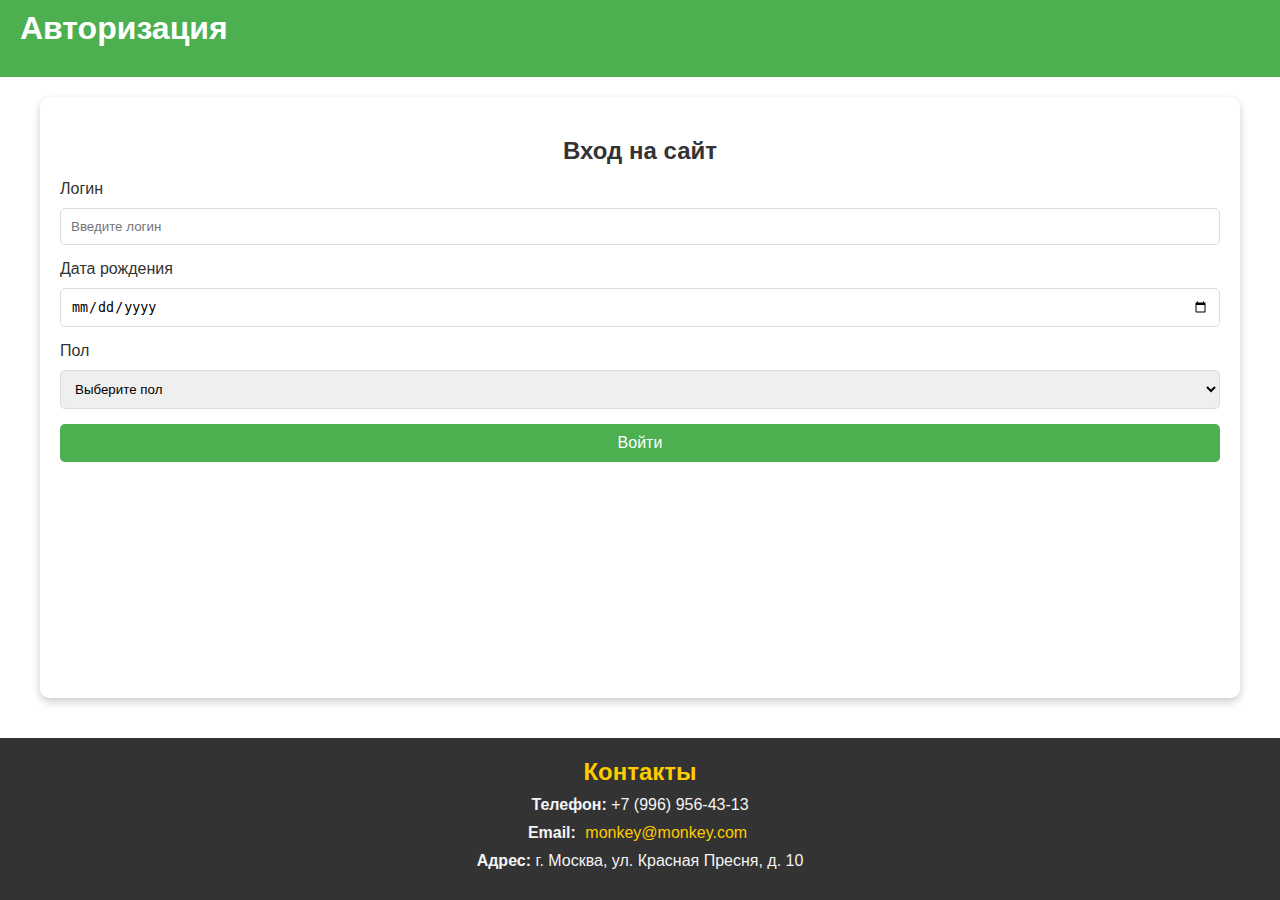
<file: index.html>
<!DOCTYPE html>
<html lang="ru">
<head>
  <meta charset="UTF-8">
  <meta name="viewport" content="width=device-width, initial-scale=1.0">
  <title>Обезьянки</title>
  <link rel="stylesheet" href="css/style.css">
</head>
<body>
  <div class="wrapper">
    <header>
      <h1>Обезьянки</h1>
      <nav>
        <a href="index.html" class="active">Описание</a>
        <a href="dictionary.html">Словарь</a>
        <a href="gallery.html">Галерея</a>
        <a href="test.html">Тест</a>
        <a href="profile.html">Личный кабинет</a>
      </nav>
      <div id="user-info">
        <span id="username"></span>
        <button id="logout-btn" style="display:none;">Выйти</button>
      </div>
    </header>
    

    <main>
      <h2>Описание</h2>
      <p>Добро пожаловать в мир удивительных обезьянок! Узнайте больше о самых интересных фактах об этих замечательных животных.</p>
      
      <section id="monkey-facts">
        <h3>Интересные факты об обезьянках</h3>
        <ul class="fact-list">
          <li>Некоторые виды обезьян, такие как шимпанзе, используют инструменты для добычи пищи.</li>
          <li>Обезьяны живут в сложных социальных группах и общаются жестами, звуками и мимикой.</li>
          <li>Существует более 260 видов обезьян, включая обезьян Нового и Старого Света.</li>
          <li>Карликовая игрунка — самая маленькая обезьяна в мире, весит около 100 граммов.</li>
          <li>Мандрил — самая большая обезьяна, его вес может превышать 50 кг.</li>
          <li>Макаки-резусы могут распознавать себя в зеркале, что говорит об их самосознании.</li>
          <li>Японские макаки любят купаться в горячих источниках зимой.</li>
          <li>Некоторые виды макак на Бали крадут вещи у туристов, чтобы обменять их на еду.</li>
          <li>Орангутаны строят гнезда из веток для сна каждую ночь.</li>
          <li>Гиббоны — одни из самых быстрых приматов, они могут прыгать на расстояние до 15 метров.</li>
          <li>Обезьяны Капуцины были замечены, используя листья для лечения укусов насекомых.</li>
          <li>Мозг обезьян составляет около 2% от массы их тела, что делает их одними из самых умных животных на Земле.</li>
        </ul>
      </section>
    </main>

    <footer>
      <div class="footer-contacts">
        <h3>Контакты</h3>
        <ul>
          <li><strong>Телефон:</strong> +7 (996) 956-43-13</li>
          <li><strong>Email:</strong> <a href="mailto:monkey@monkey.com">monkey@monkey.com</a></li>
          <li><strong>Адрес:</strong> г. Москва, ул. Красная Пресня, д. 10</li>
        </ul>
      </div>
    </footer>
  </div>
  <script src="js/script.js"></script>
  <script src="js/username.js"></script>
  <script src="js/logout.js"></script>
</body>
</html>
</file>
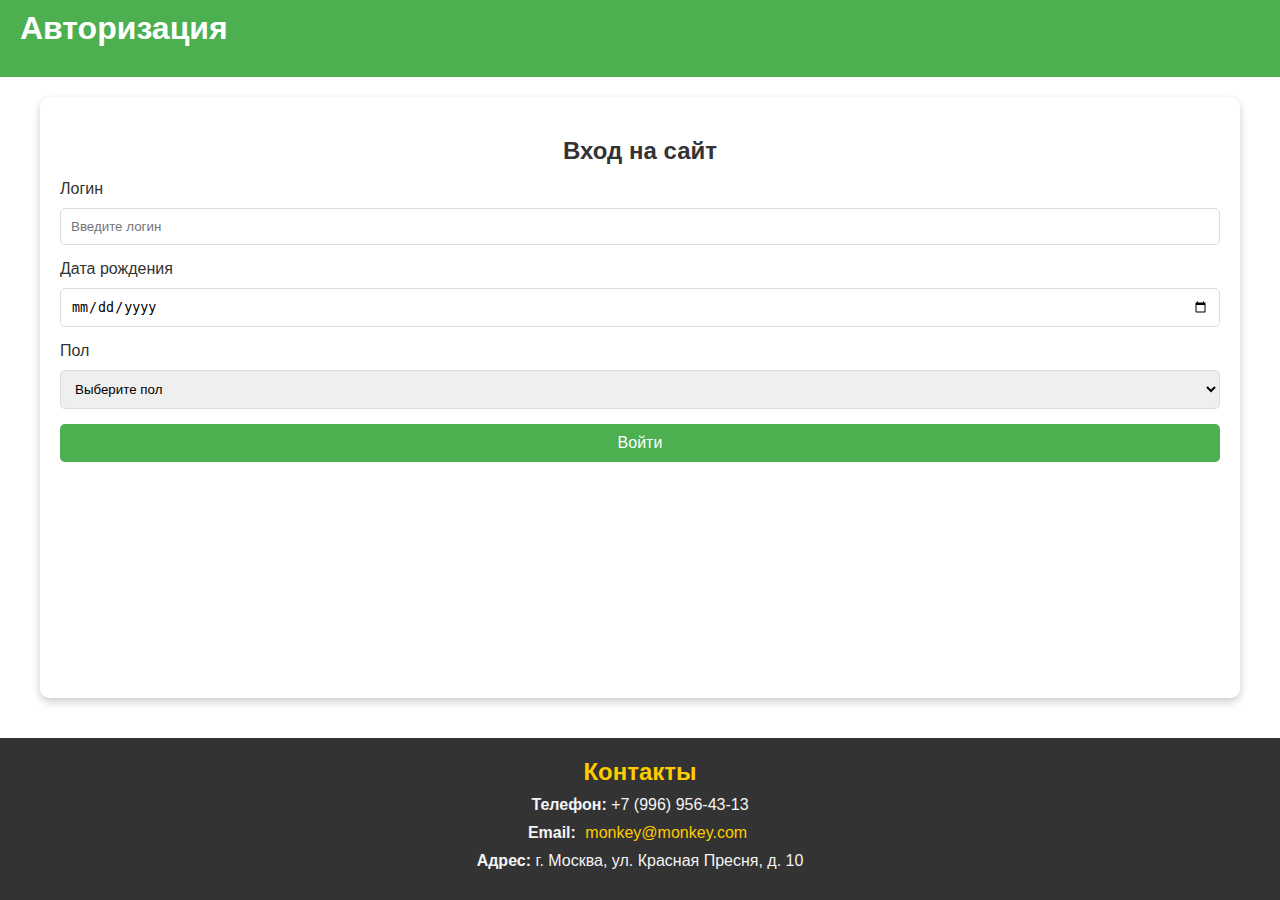
<file: dictionary.html>
<!DOCTYPE html>
<html lang="ru">
<head>
  <meta charset="UTF-8">
  <meta name="viewport" content="width=device-width, initial-scale=1.0">
  <title>Словарь</title>
  <link rel="stylesheet" href="css/style.css">
</head>
<body>
  <div class="wrapper">
    <header>
      <h1>Словарь</h1>
      <nav>
        <ul>
          <li><a href="index.html">Главная</a></li>
          <li><a href="dictionary.html" class="active">Словарь</a></li>
          <li><a href="gallery.html">Галерея</a></li>
          <li><a href="test.html">Тест</a></li>
          <li><a href="profile.html">Личный кабинет</a></li>
        </ul>
      </nav>
      <div id="user-info">
        <span id="username"></span>
        <button id="logout-btn" style="display:none;">Выйти</button>
      </div>
    
    </header>

    <main>
      <h2>Поиск по словарю</h2>
      <input type="text" id="search" placeholder="Введите слово для поиска">
      
      <ul id="dictionary-list">
        <li data-term="Обезьяна">Обезьяна</li>
        <li data-term="Приматы">Приматы</li>
        <li data-term="Горилла">Горилла</li>
        <li data-term="Шимпанзе">Шимпанзе</li>
        <li data-term="Орангутан">Орангутан</li>
        <li data-term="Эволюция">Эволюция</li>
        <li data-term="Древесный образ жизни">Древесный образ жизни</li>
        <li data-term="Биология">Биология</li>
        <li data-term="Социальное поведение">Социальное поведение</li>
        <li data-term="Среда обитания">Среда обитания</li>
      </ul>

      <div id="definition">
        <h3>Описание</h3>
        <p id="definition-text">Выберите слово из списка, чтобы увидеть его описание.</p>
      </div>
    </main>

    <footer>
      <div class="footer-contacts">
        <h3>Контакты</h3>
        <ul>
          <li><strong>Телефон:</strong> +7 (996) 956-43-13</li>
          <li><strong>Email:</strong> <a href="mailto:monkey@monkey.com">monkey@monkey.com</a></li>
          <li><strong>Адрес:</strong> г. Москва, ул. Красная Пресня, д. 10</li>
        </ul>
      </div>
    </footer>
  </div>

  <script src="js/dir.js"></script>
  <script src="js/script.js"></script>
  <script src="js/username.js"></script>
  <script src="js/logout.js"></script>
</body>
</html>
</file>
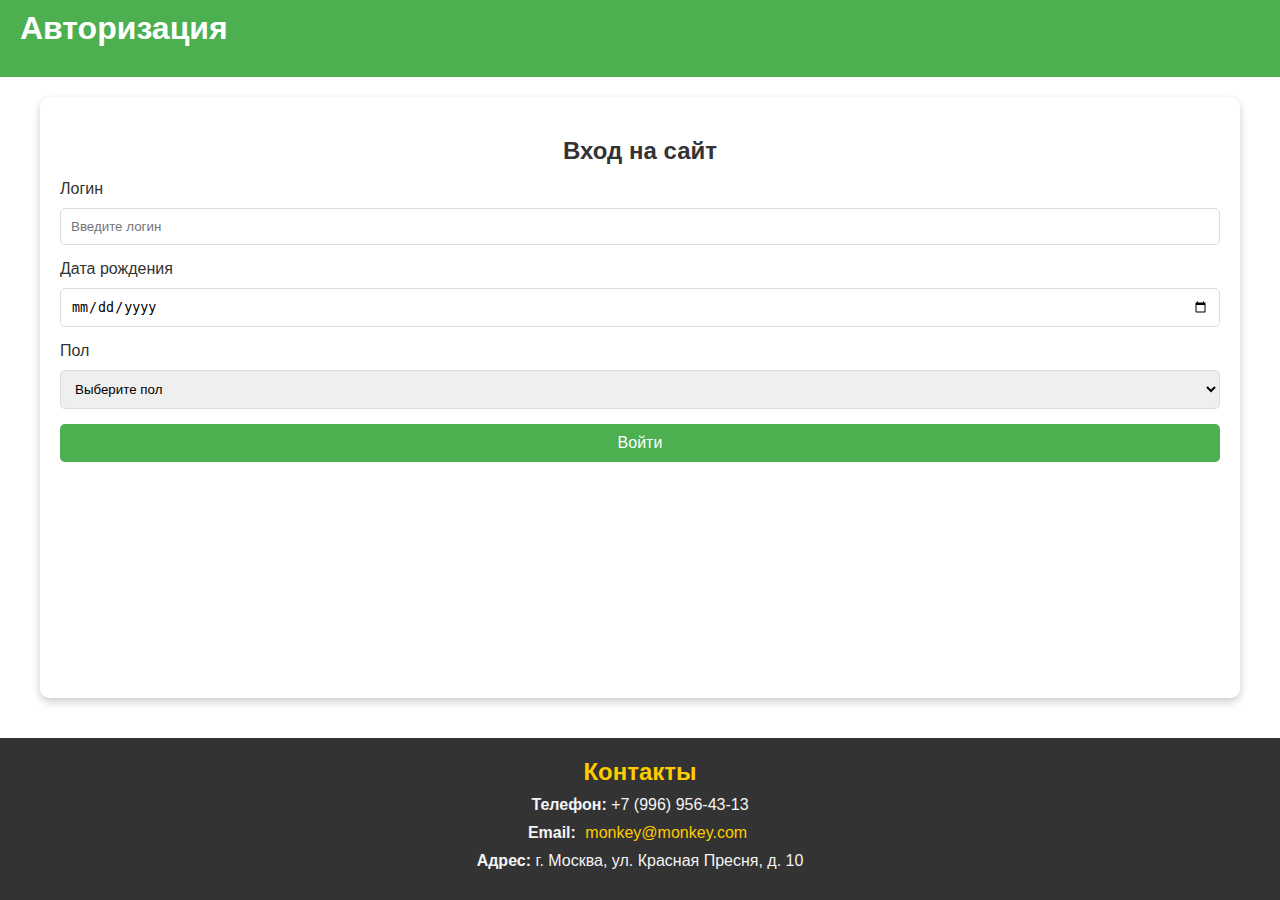
<file: gallery.html>
<!DOCTYPE html>
<html lang="ru">
<head>
  <meta charset="UTF-8">
  <meta name="viewport" content="width=device-width, initial-scale=1.0">
  <title>Галерея</title>
  <link rel="stylesheet" href="css/style.css">
</head>
<body>
  <div class="wrapper">
    <header>
      <h1>Галерея</h1>
      <nav>
        <ul>
          <li><a href="index.html">Главная</a></li>
          <li><a href="dictionary.html">Словарь</a></li>
          <li><a href="gallery.html" class="active">Галерея</a></li>
          <li><a href="test.html">Тест</a></li>
          <li><a href="profile.html">Личный кабинет</a></li>
        </ul>
      </nav>
      
      <div id="user-info">
        <span id="username"></span>
        <button id="logout-btn" style="display:none;">Выйти</button>
      </div>
    </header>

    <main>
      <h2>Фотографии обезьянок</h2>

      <div class="slider">
        <button class="prev" id="prev-btn">&#8249;</button>
        <div class="slides-container">
          <div class="slide">
            <img src="img/1.jpg" alt="Обезьянка 1">
            
          </div>
          <div class="slide">
            <img src="img/2.jpg" alt="Обезьянка 2">
            
          </div>
          <div class="slide">
            <img src="img/3.jpg" alt="Обезьянка 3">
            
          </div>
          <div class="slide">
            <img src="img/4.jpg" alt="Обезьянка 4">
            
          </div>
          <div class="slide">
            <img src="img/5.jpg" alt="Обезьянка 5">
           
          </div>
        </div>
        
        <button class="next" id="next-btn">&#8250;</button>
      </div>
      <div class="slider-info">
        <p id="slide-info">1 слайд из 5</p>
       
      </div>
      
    </main>

    <footer>
      <div class="footer-contacts">
        <h3>Контакты</h3>
        <ul>
          <li><strong>Телефон:</strong> +7 (996) 956-43-13</li>
          <li><strong>Email:</strong> <a href="mailto:monkey@monkey.com">monkey@monkey.com</a></li>
          <li><strong>Адрес:</strong> г. Москва, ул. Красная Пресня, д. 10</li>
        </ul>
      </div>
    </footer>
  </div>
    </footer>
  </div>

  <script src="js/slider.js"></script>
  <script src="js/script.js"></script>
  <script src="js/username.js"></script>
  <script src="js/logout.js"></script>

</body>
</html>
</file>
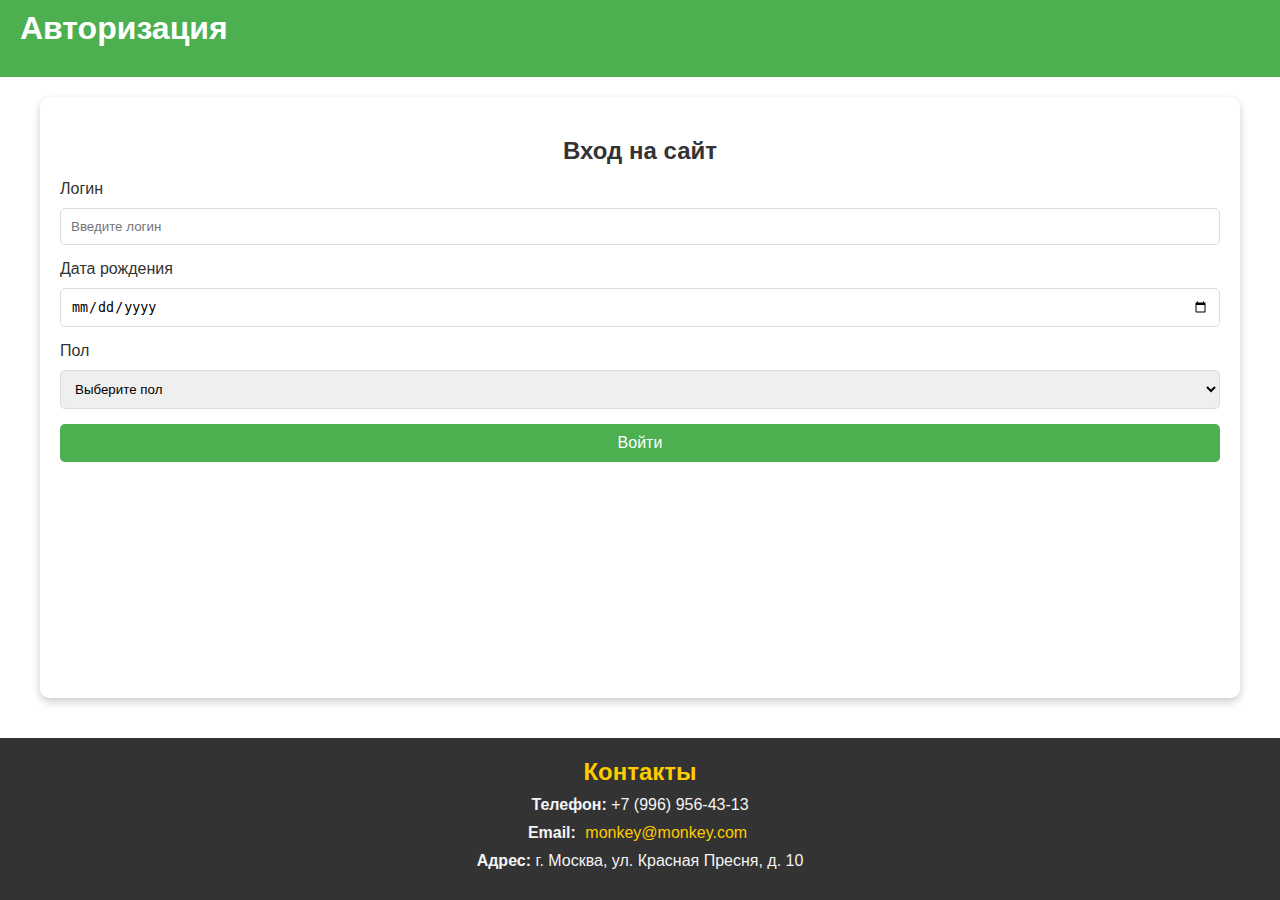
<file: login.html>
<!DOCTYPE html>
<html lang="ru">
<head>
  <meta charset="UTF-8">
  <meta name="viewport" content="width=device-width, initial-scale=1.0">
  <title>Авторизация</title>
  <link rel="stylesheet" href="css/style.css">
</head>
<body>
  <div class="wrapper">
    <header>
      <h1>Авторизация</h1>
    </header>

    <main>
      <form id="auth-form" action="index.html" method="POST" novalidate>
        <h2>Вход на сайт</h2>
        
        <div class="form-group">
          <label for="login">Логин</label>
          <input type="text" id="login" name="login" placeholder="Введите логин" required pattern="^[а-яА-Я0-9]{4,10}$">
          <p class="error-message" id="login-error"></p>
        </div>
      
        <div class="form-group">
          <label for="dob">Дата рождения</label>
          <input type="date" id="dob" name="dob" required>
          <p class="error-message" id="dob-error"></p>
        </div>
        
        <div class="form-group">
          <label for="gender">Пол</label>
          <select id="gender" name="gender" required>
            <option value="">Выберите пол</option>
            <option value="Мужской">Мужской</option>
            <option value="Женский">Женский</option>
          </select>
          <p class="error-message" id="gender-error"></p>
        </div>
      
        <button type="submit">Войти</button>
      </form>
      
    </main>

    <footer>
      <div class="footer-contacts">
        <h3>Контакты</h3>
        <ul>
          <li><strong>Телефон:</strong> +7 (996) 956-43-13</li>
          <li><strong>Email:</strong> <a href="mailto:monkey@monkey.com">monkey@monkey.com</a></li>
          <li><strong>Адрес:</strong> г. Москва, ул. Красная Пресня, д. 10</li>
        </ul>
      </div>
    </footer>
  </div>
    </footer>
  </div>

  <script src="js/login.js"></script>
  


</body>
</html>
</file>
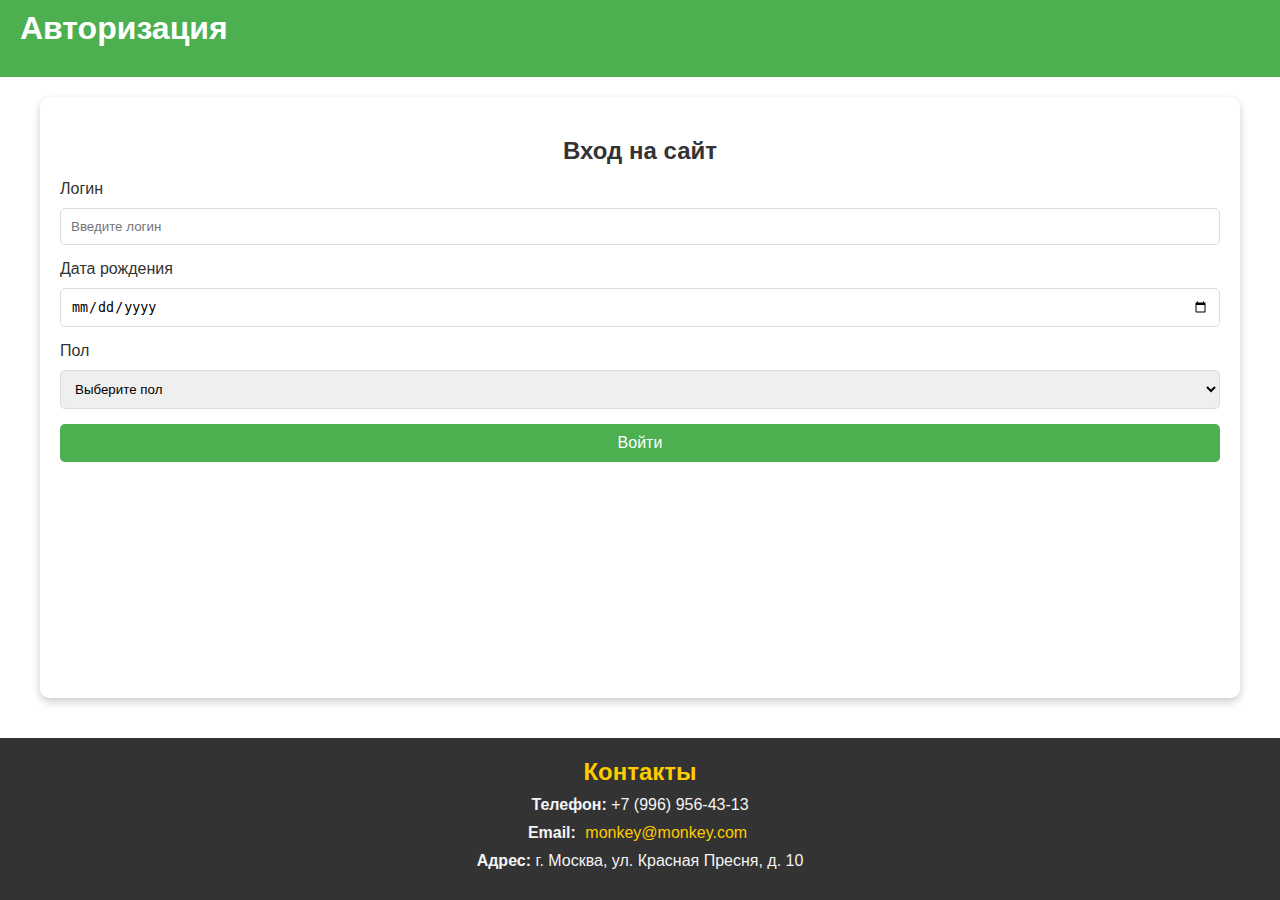
<file: profile.html>
<!DOCTYPE html>
<html lang="ru">
<head>
  <meta charset="UTF-8">
  <meta name="viewport" content="width=device-width, initial-scale=1.0">
  <title>Личный кабинет</title>
  <link rel="stylesheet" href="css/style.css">
</head>
<body>
  <div class="wrapper">
    <header>
      <h1>Личный кабинет</h1>
      <nav>
        <a href="index.html">Описание</a>
        <a href="dictionary.html">Словарь</a>
        <a href="gallery.html">Галерея</a>
        <a href="test.html">Тест</a>
        <a href="profile.html" class="active">Личный кабинет</a>
      </nav>
      <div id="username"></div> <!-- Здесь будет выводиться логин пользователя -->
    </header>

    <main>
      <h2>Добро пожаловать в личный кабинет</h2>
      <div id="profile-info">
        <!-- Здесь будут отображаться данные пользователя -->
      </div>
       <!-- Отображение результата теста -->
       <h2>Результат теста:</h2>
       <p id="testResult">Вы не проходили тест</p>
     </section>
      <button id="logout-btn">Выйти</button> <!-- Кнопка выхода -->
    </main>

    <footer>
      <div class="footer-contacts">
        <h3>Контакты</h3>
        <ul>
          <li><strong>Телефон:</strong> +7 (996) 956-43-13</li>
          <li><strong>Email:</strong> <a href="mailto:monkey@monkey.com">monkey@monkey.com</a></li>
          <li><strong>Адрес:</strong> г. Москва, ул. Красная Пресня, д. 10</li>
        </ul>
      </div>
  </div>

  <script src="js/script.js"></script>
  <script src="js/username.js"></script>
  <script src="js/logout.js"></script>
   <!-- Подключаем внешний JS -->
</body>
</html>
</file>
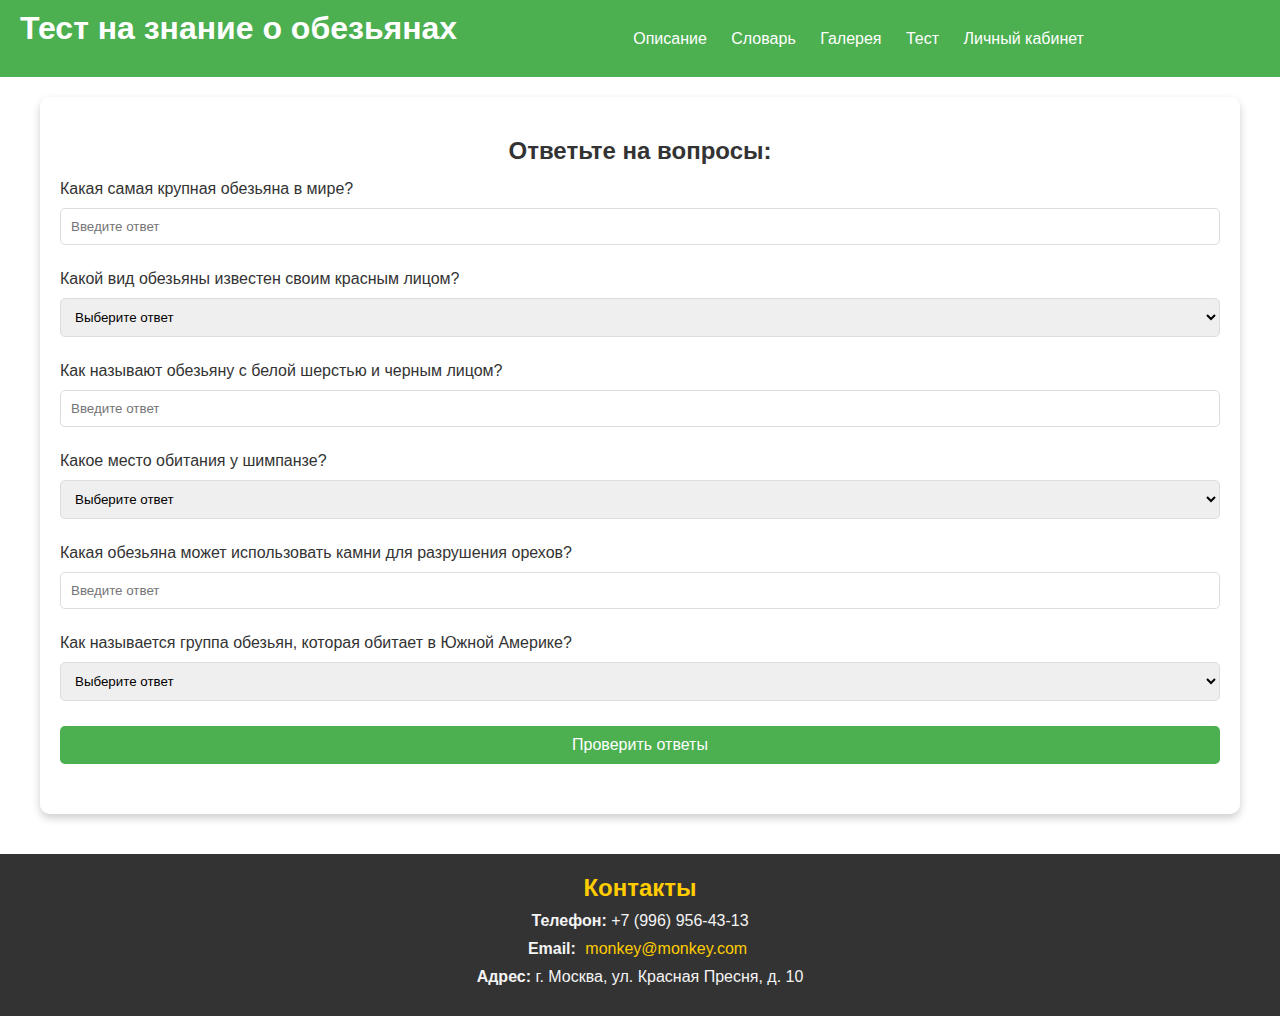
<file: test.html>
<!DOCTYPE html>
<html lang="ru">
<head>
  <meta charset="UTF-8">
  <meta name="viewport" content="width=device-width, initial-scale=1.0">
  <title>Тест на знание о обезьянах</title>
  <link rel="stylesheet" href="css/style.css">
</head>
<body>
  <div class="wrapper">
    <header>
      <h1>Тест на знание о обезьянах</h1>
      <nav>
        <a href="index.html" class="active">Описание</a>
        <a href="dictionary.html">Словарь</a>
        <a href="gallery.html">Галерея</a>
        <a href="test.html">Тест</a>
        <a href="profile.html">Личный кабинет</a>
      </nav>
      <div id="user-info">
        <span id="username"></span>
        <button id="logout-btn" style="display:none;">Выйти</button>
      </div>
    </header>

    <main>
      <form id="test-form">
        <h2>Ответьте на вопросы:</h2>

        <!-- Вопрос 1 -->
        <div class="question">
          <label for="q1">Какая самая крупная обезьяна в мире?</label>
          <input type="text" id="q1" name="q1" placeholder="Введите ответ">
          <div class="error" id="q1-error"></div>
        </div>

        <!-- Вопрос 2 -->
        <div class="question">
          <label for="q2">Какой вид обезьяны известен своим красным лицом?</label>
          <select id="q2" name="q2">
            <option value="">Выберите ответ</option>
            <option value="горилла">Горилла</option>
            <option value="мавпа">Мавпа</option>
            <option value="уакари">уакари</option>
          </select>
          <div class="error" id="q2-error"></div>
        </div>

        <!-- Вопрос 3 -->
        <div class="question">
          <label for="q3">Как называют обезьяну с белой шерстью и черным лицом?</label>
          <input type="text" id="q3" name="q3" placeholder="Введите ответ">
          <div class="error" id="q3-error"></div>
        </div>

        <!-- Вопрос 4 -->
        <div class="question">
          <label for="q4">Какое место обитания у шимпанзе?</label>
          <select id="q4" name="q4">
            <option value="">Выберите ответ</option>
            <option value="Африка">Африка</option>
            <option value="Южная Америка">Южная Америка</option>
            <option value="Азия">Азия</option>
          </select>
          <div class="error" id="q4-error"></div>
        </div>

        <!-- Вопрос 5 -->
        <div class="question">
          <label for="q5">Какая обезьяна может использовать камни для разрушения орехов?</label>
          <input type="text" id="q5" name="q5" placeholder="Введите ответ">
          <div class="error" id="q5-error"></div>
        </div>

        <!-- Вопрос 6 -->
        <div class="question">
          <label for="q6">Как называется группа обезьян, которая обитает в Южной Америке?</label>
          <select id="q6" name="q6">
            <option value="">Выберите ответ</option>
            <option value="пауковые обезьяны">Пауковые обезьяны</option>
            <option value="гориллы">Гориллы</option>
            <option value="обезьяны-капуцины">Обезьяны-капуцины</option>
          </select>
          <div class="error" id="q6-error"></div>
        </div>

        <!-- Кнопка проверки -->
        <button type="submit">Проверить ответы</button>
      </form>

      <!-- Результаты -->
      <div id="result" style="display: none;">
        <h3>Результат теста:</h3>
        <p id="score">Вы набрали: 0 баллов из 6</p>
        <button id="retry-btn">Пройти тест заново</button>
      </div>
    </main>

    <footer>
        <div class="footer-contacts">
            <h3>Контакты</h3>
            <ul>
              <li><strong>Телефон:</strong> +7 (996) 956-43-13</li>
              <li><strong>Email:</strong> <a href="mailto:monkey@monkey.com">monkey@monkey.com</a></li>
              <li><strong>Адрес:</strong> г. Москва, ул. Красная Пресня, д. 10</li>
            </ul>
          </div>
    </footer>
  </div>

  <script src="js/test.js"></script>
  <script src="js/username.js"></script>
  <script src="js/logout.js"></script>
 
</body>
</html>
</file>
<file: css/style.css>
/* Общие настройки */
* {
    margin: 0;
    padding: 0;
    box-sizing: border-box;
  }
  
  body {
    font-family: Arial, sans-serif;
    margin: 0;
    padding: 0;
    /* Масштабируем фон */
    color: #333;
    min-height: 100vh; /* Минимальная высота на случай пустых страниц */
    background: url('https://www.the-sun.com/wp-content/uploads/sites/6/2021/06/NINTCHDBPICT000294201507.jpg') no-repeat center top; 
    background-size: cover; 
  }
  
  /* Стили header */
  header {
    background-color: #4CAF50;
    color: white;
    padding: 10px 20px;
    display: flex;
    justify-content: space-between;
    align-items: center;
  }
  
  header nav ul {
    list-style: none;
    display: flex;
  }
  header nav a {
    color: white;
    text-decoration: none;
    margin: 0 10px;
  }
  header nav ul li {
    margin: 0 10px;
  }
  
  header nav ul li a {
    color: white;
    text-decoration: none;
    font-weight: bold;
  }
  
  header nav ul li a.active {
    text-decoration: underline;
  }
  
  .user-info {
    display: flex;
    align-items: center;
  }
  
  .user-info #username {
    margin-right: 10px;
  }
  
  /* Стили main */
  main {
    flex: auto; /* Растягиваем основной блок, чтобы он занимал всё доступное пространство */
    background: rgba(255, 255, 255, 0.8); /* Полупрозрачный белый фон */
    margin: 20px auto;
    padding: 20px;
    max-width: 1200px;
    border-radius: 10px; /* Скруглённые углы */
    box-shadow: 0 4px 8px rgba(0, 0, 0, 0.2); /* Тень для объёма */
    width: 100%;
  }
  main h2, main p {
    margin-bottom: 15px;
  }
  
  main ul {
    list-style: disc inside;
    margin-top: 10px;
  }
  
  h1 {
    margin-bottom: 20px;
  }
  
  /* Стили footer */
  footer {
    background-color: #333;
    color: white;
    text-align: center;
    padding: 10px 20px;
    margin-top: 20px;
  }
  
  footer a {
    color: #4CAF50;
    text-decoration: none;
    margin: 0 5px;
  }
  
  footer a:hover {
    text-decoration: underline;
  }
  
  /* Формы */
  form {
    margin: 20px 0;
  }
  
  form label {
    display: block;
    margin-bottom: 10px;
  }
  
  form input, form select, form button {
    width: 100%;
    padding: 10px;
    margin-bottom: 10px;
    border: 1px solid #ddd;
    border-radius: 5px;
  }
  
  /* Галерея */
  .slider {
    display: flex;
    align-items: center;
    justify-content: center;
    margin: 20px 0;
  }
  
  .slider img {
    max-width: 100%;
    height: auto;
  }
  
  .slider button {
    padding: 10px 20px;
    background-color: #4CAF50;
    color: white;
    border: none;
    cursor: pointer;
  }
  
  .slider button:disabled {
    background-color: #ccc;
    cursor: not-allowed;
  }
  
  /* Словарь */
  #dictionary {
    list-style: none;
    padding: 0;
  }
  
  #dictionary li {
    margin: 10px 0;
    cursor: pointer;
    color: #4CAF50;
  }
  
  #dictionary li:hover {
    text-decoration: underline;
  }
  
  .wrapper {
    display: flex;
    flex-direction: column;
    min-height: 100vh; /* Высота страницы равна высоте экрана */}
    .slider {
      position: relative;
      width: auto;
      height: 600px; /* Высота всего слайдера */
      overflow: hidden;
      border-radius: 10px;
    }
    .slides-container {
      display: flex;
      transition: transform 0.5s ease-in-out;
    }
    
    .slides {
      position: relative;
      width: 100%;
      overflow: hidden;
    }
    
    .slide {
      min-width: 100%;
      height: 400px; /* Та же высота, что и у слайдера */
      text-align: center;
      display: flex;
      align-items: center;
      justify-content: center;
    }
    
    .slide img {
      width: 100%;
      
      object-fit: cover; /* Или object-fit: contain, если не хотите обрезать */
      border-radius: 10px;
    }
    
    .slide.active {
      display: block;
    }
    
    button.prev, button.next {
      position: absolute;
      top: 50%;
      transform: translateY(-50%);
      background-color: rgba(0, 0, 0, 0.5);
      color: #fff;
      border: none;
      padding: 10px;
      cursor: pointer;
      z-index: 10;
    }
    
    button.prev {
      left: 10px;
    }
    
    button.next {
      right: 10px;
    }
    
    .slider-info {
      text-align: center;
      margin-top: 10px;
      font-size: 1.2em;
    }
    
    /* Кнопка по умолчанию */
button[type="submit"] {
  background-color: #4CAF50; /* Зеленый цвет */
  color: white;
  border: none;
  padding: 10px 20px;
  font-size: 16px;
  cursor: pointer;
  transition: background-color 0.3s ease;
}

button[type="submit"]:disabled {
  background-color: gray; 
  cursor: not-allowed;
}

button[type="submit"].inactive {
  background-color: #e0e0e0; /* Легкий серый для неактивной кнопки */
  color: #888; /* Цвет текста для неактивной кнопки */
}

    .caption {
      position: absolute;
      bottom: 10px;
      left: 50%;
      transform: translateX(-50%);
      background: rgba(0, 0, 0, 0.7);
      color: #fff;
      padding: 5px 10px;
      border-radius: 4px;
      font-size: 1em;
      text-align: center;
    }
    .auth-info {
      display: flex;
      justify-content: space-between;
      align-items: center;
      margin-top: 10px;
    }
    
    .auth-info #logout-btn {
      background-color: #ff4d4d;
      color: white;
      border: none;
      padding: 5px 10px;
      border-radius: 4px;
      cursor: pointer;
    }
    
    .auth-info #logout-btn:hover {
      background-color: #e60000;
    }
    
    main p {
      font-size: 1.2em;
      margin-bottom: 10px;
    }
    
    #logout-btn-main {
      background-color: #ff4d4d;
      color: white;
      border: none;
      padding: 10px 20px;
      border-radius: 4px;
      cursor: pointer;
      margin-top: 20px;
    }
    
    #logout-btn-main:hover {
      background-color: #e60000;
    }
     /* Общие стили для ошибок */
.error-message {
  color: red;
  font-size: 14px;
  margin: 5px 0 0;
  display: block;
}


  

.wrapper {
  width: 100%;
  margin: 0 auto;
}

h1, h2 {
  text-align: center;
}

.question {
  margin-bottom: 15px;
}

button {
  padding: 10px 20px;
  background-color: #4CAF50;
  color: white;
  border: none;
  cursor: pointer;
  font-size: 16px;
}

button:hover {
  background-color: #45a049;
}

.error {
  font-size: 14px;
  margin-top: 5px;
}

.error {
  color: red;
}

.error.correct {
  color: green;
}

#result {
  margin-top: 20px;
  text-align: center;
}
 footer {
  background-color: #333;
  color: #f4f4f4;
  padding: 20px;
  text-align: center;
}

footer .footer-contacts {
  max-width: 500px;
  margin: 0 auto;
}

footer .footer-contacts h3 {
  font-size: 1.5em;
  margin-bottom: 10px;
  color: #ffcc00;
}

footer .footer-contacts ul {
  list-style-type: none;
  padding: 0;
}

footer .footer-contacts li {
  margin: 10px 0;
}

footer .footer-contacts a {
  color: #ffcc00;
  text-decoration: none;
}

footer .footer-contacts a:hover {
  text-decoration: underline;
}
/* Общий стиль для секции с фактами */
#monkey-facts {
  background-color: #f9f9f9;
  border: 1px solid #ddd;
  border-radius: 8px;
  padding: 20px;
  margin: 20px 0;
  box-shadow: 0 4px 6px rgba(0, 0, 0, 0.1);
}

#monkey-facts h3 {
  font-size: 1.8em;
  color: #333;
  margin-bottom: 10px;
}

.fact-list {
  list-style: none;
  padding: 0;
}

.fact-list li {
  font-size: 1.1em;
  color: #555;
  padding: 8px 0;
  border-bottom: 1px dotted #ccc;
}

.fact-list li:last-child {
  border-bottom: none;
}

.fact-list li:hover {
  color: #222;
  background-color: #eef;
  transition: all 0.3s ease-in-out;
}
</file>
